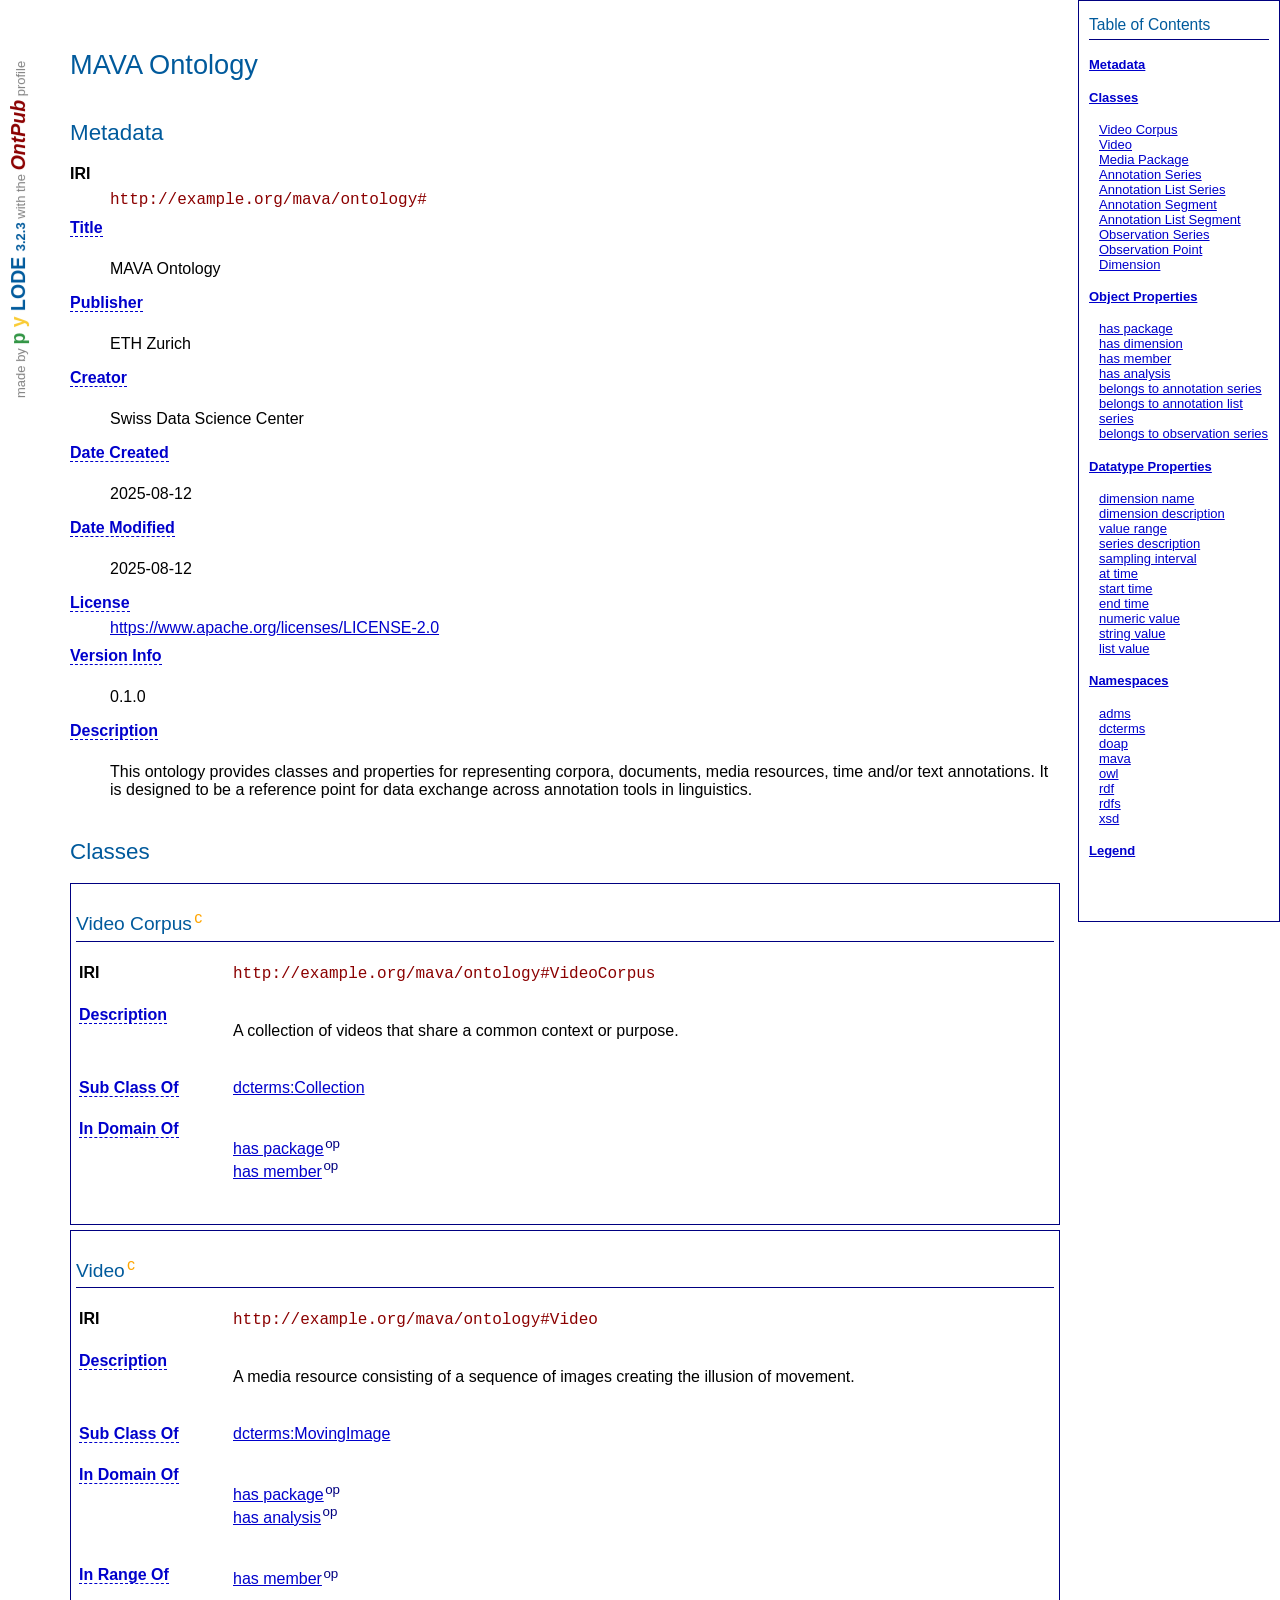
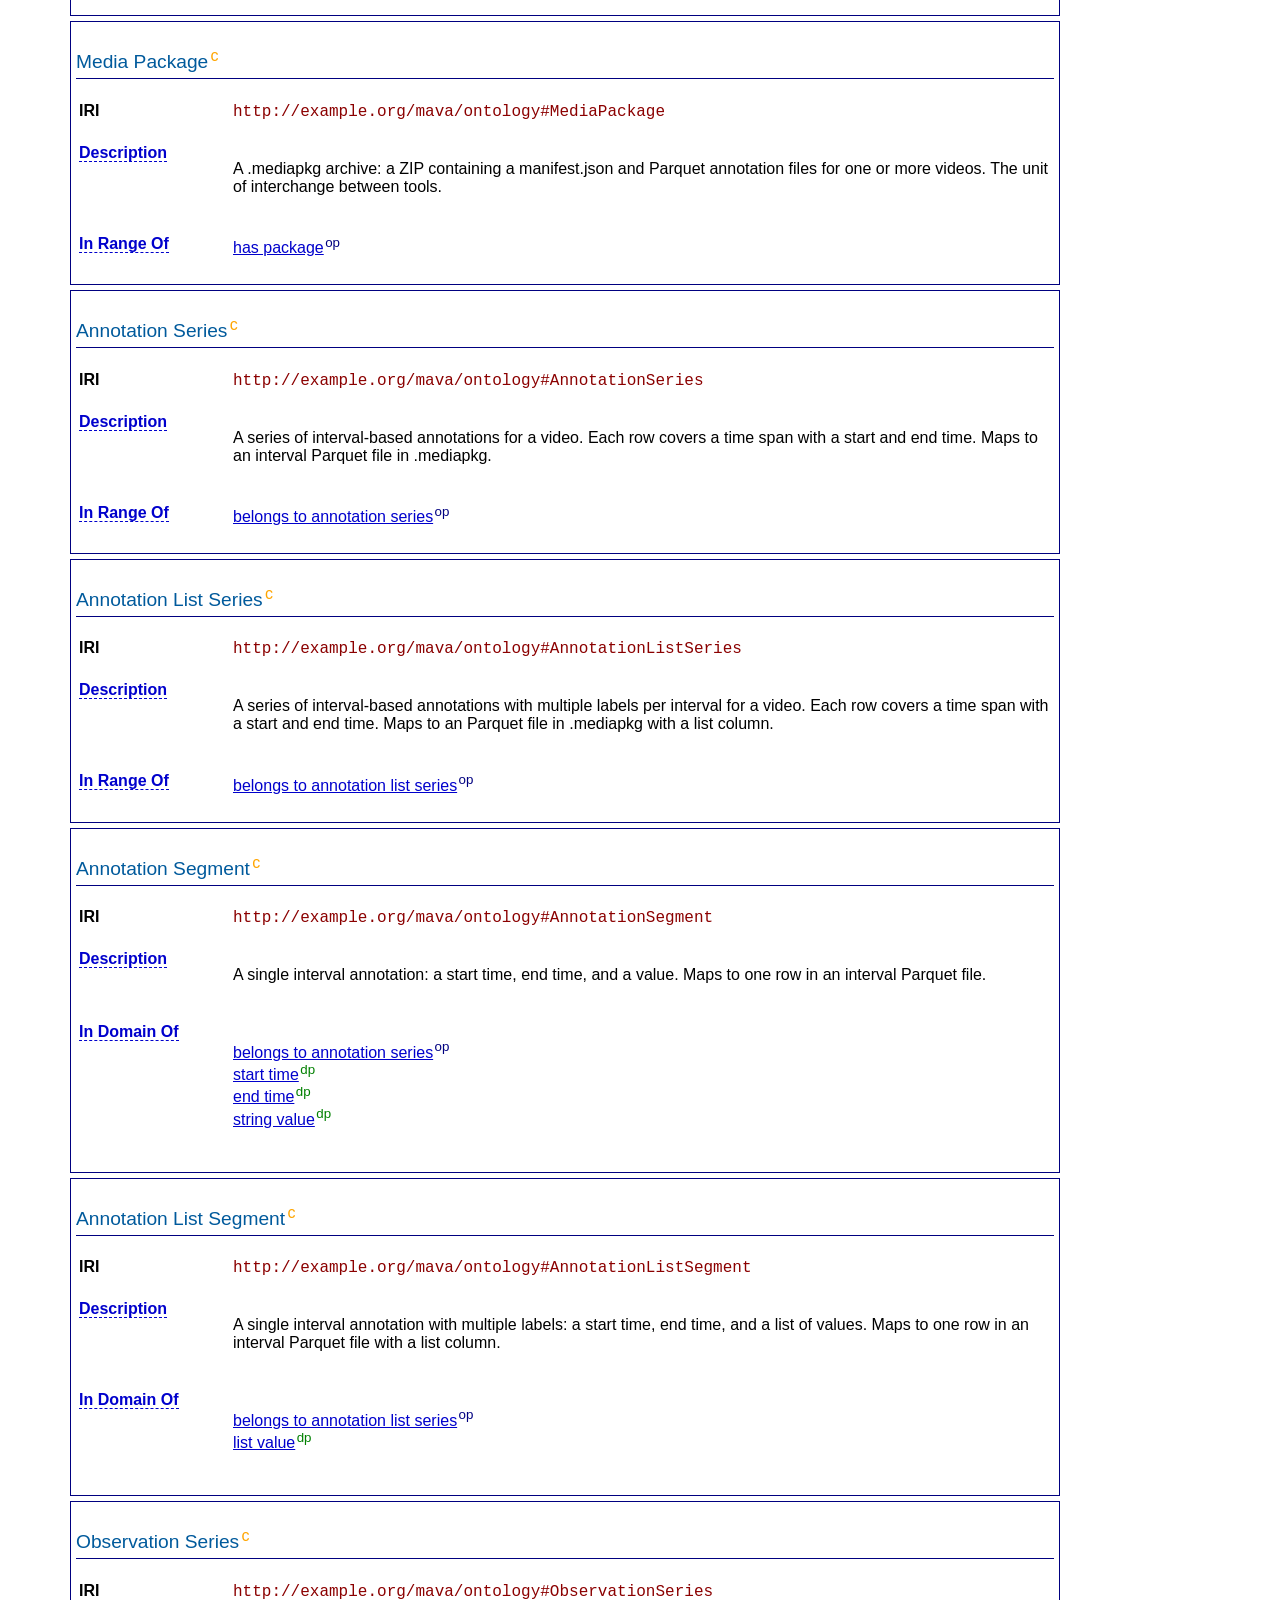
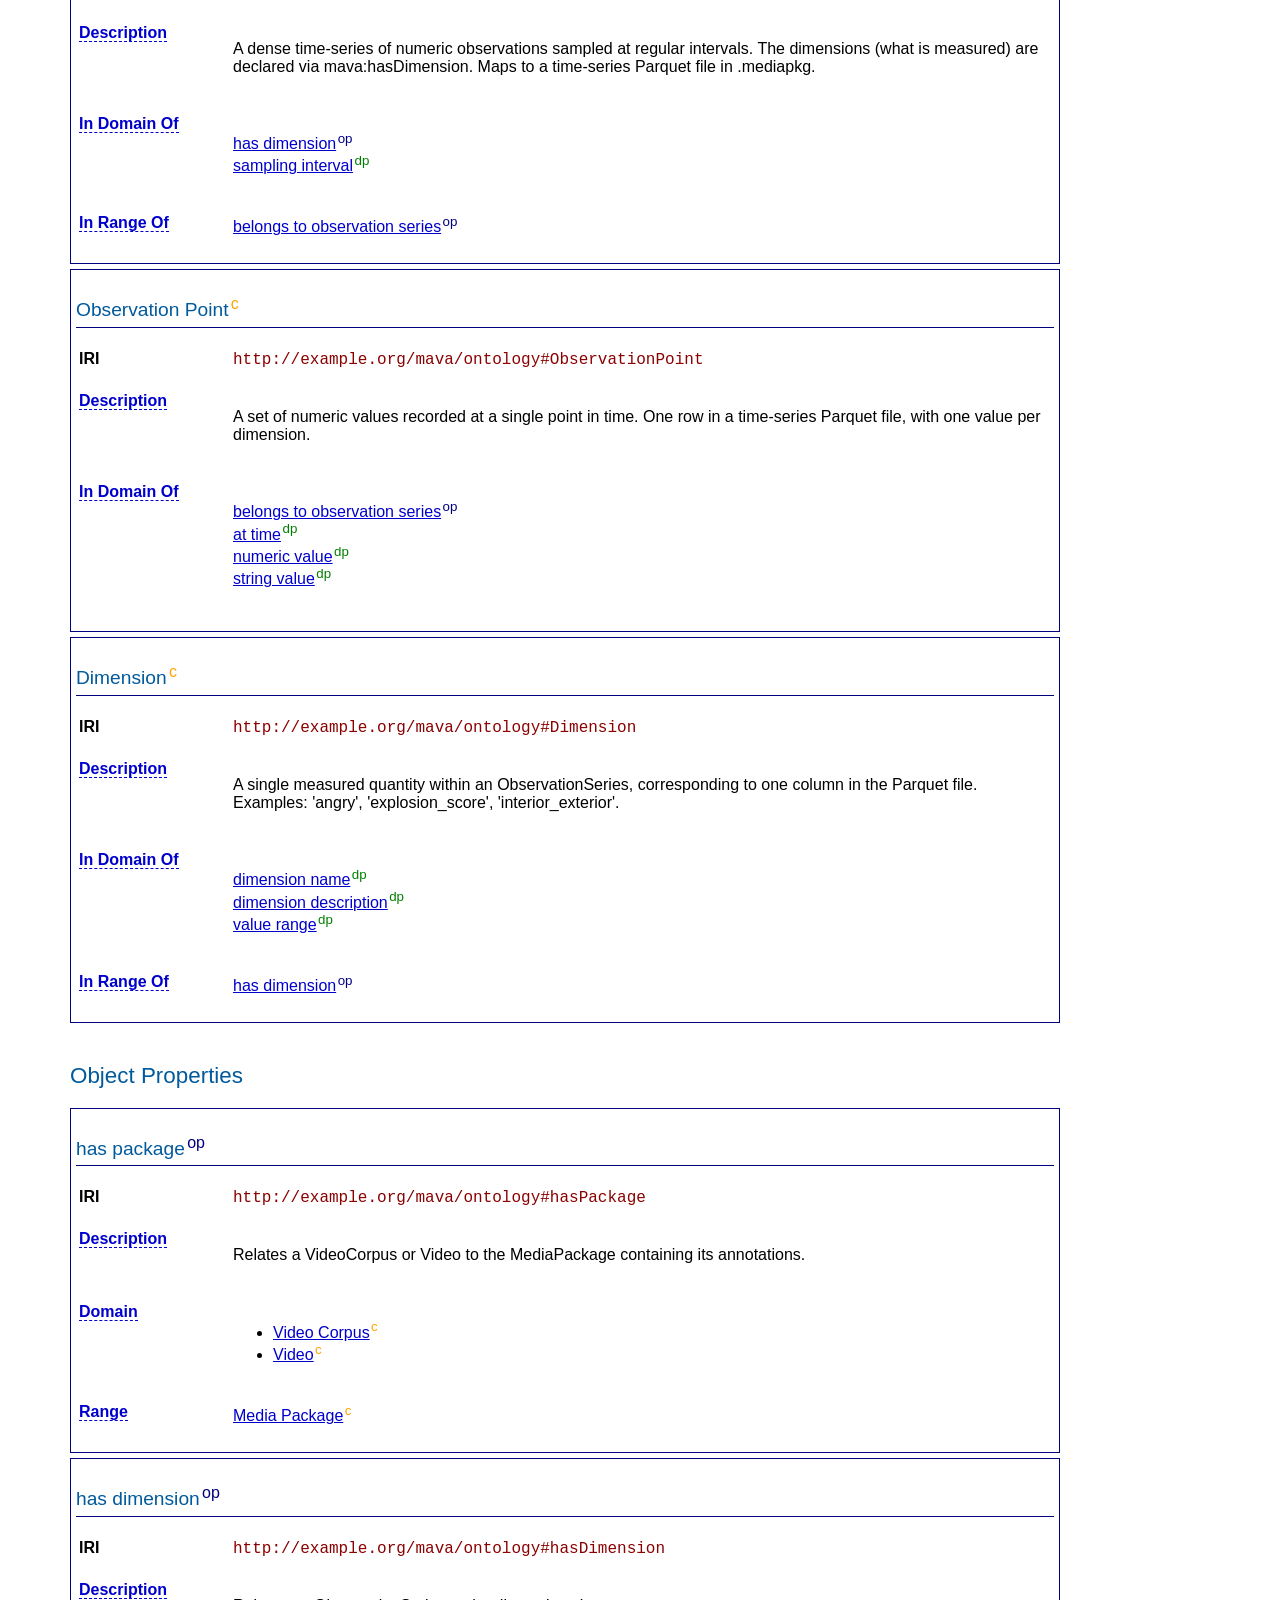
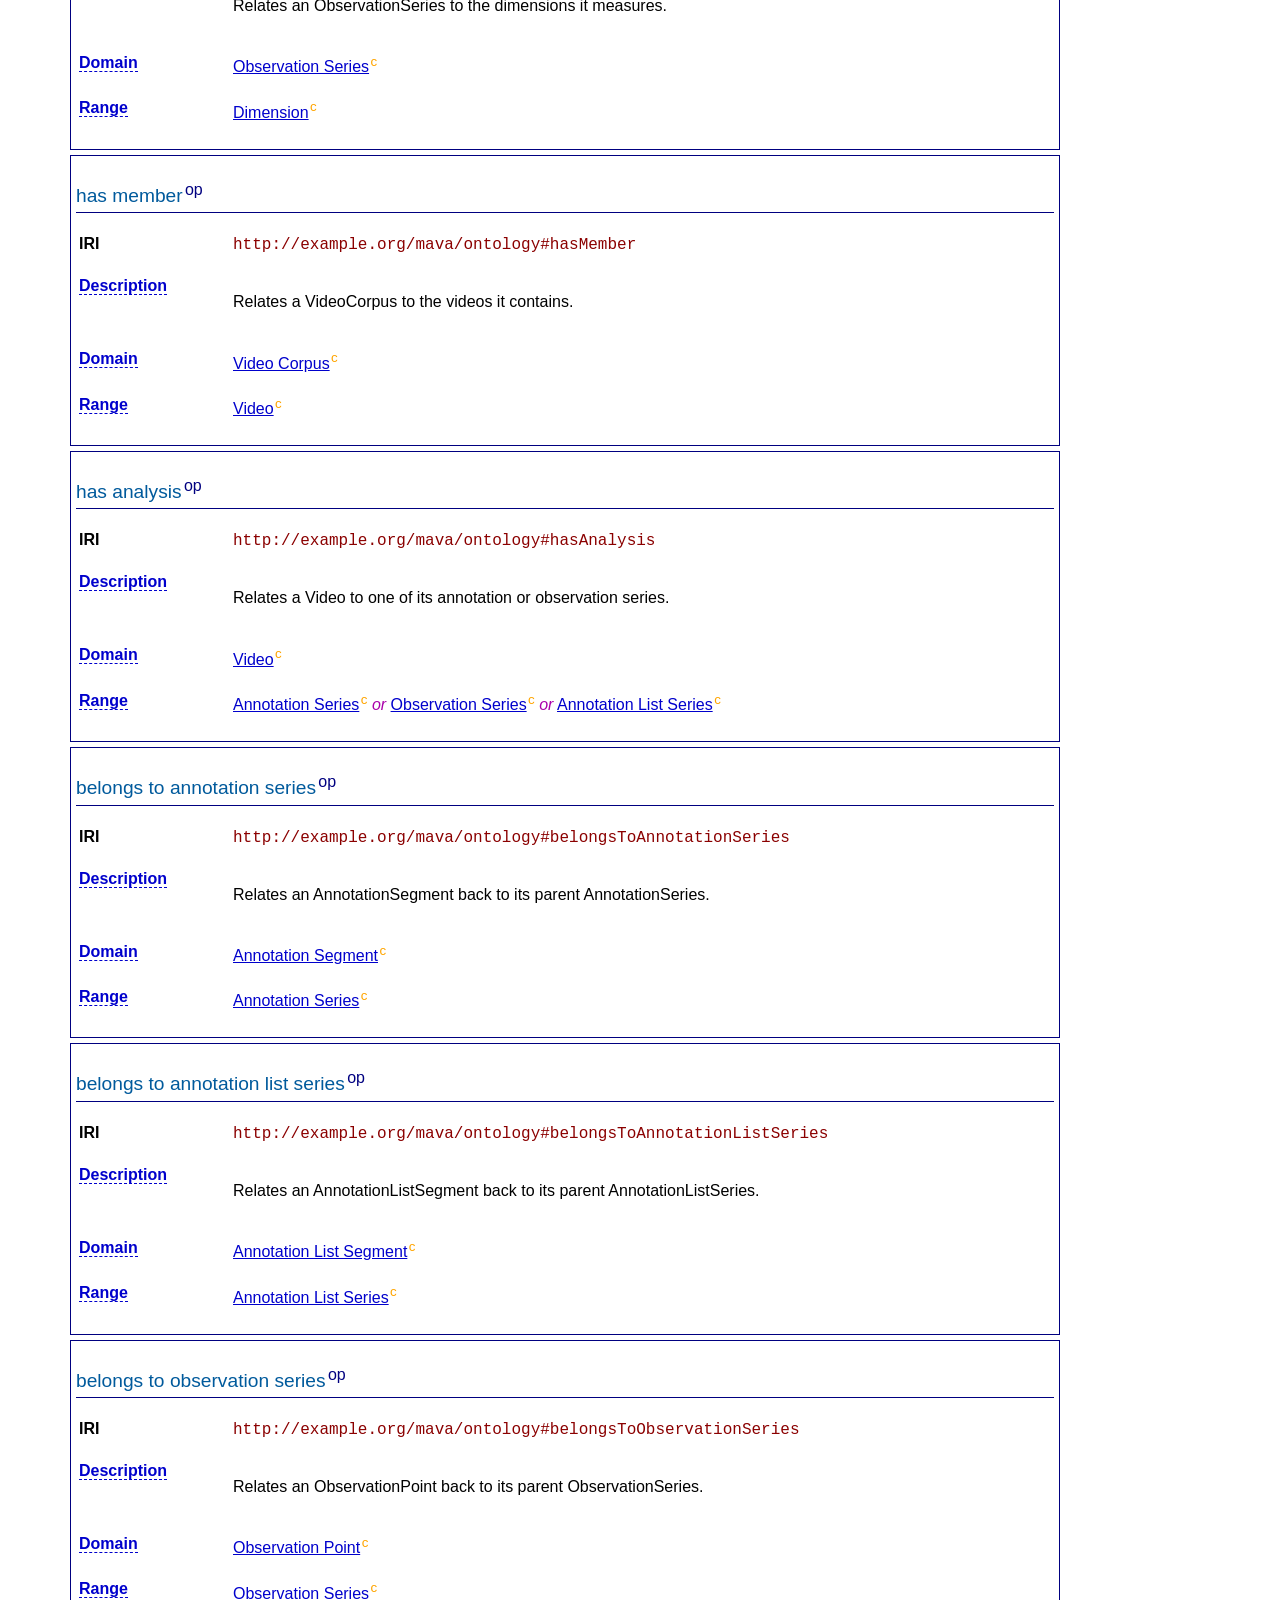
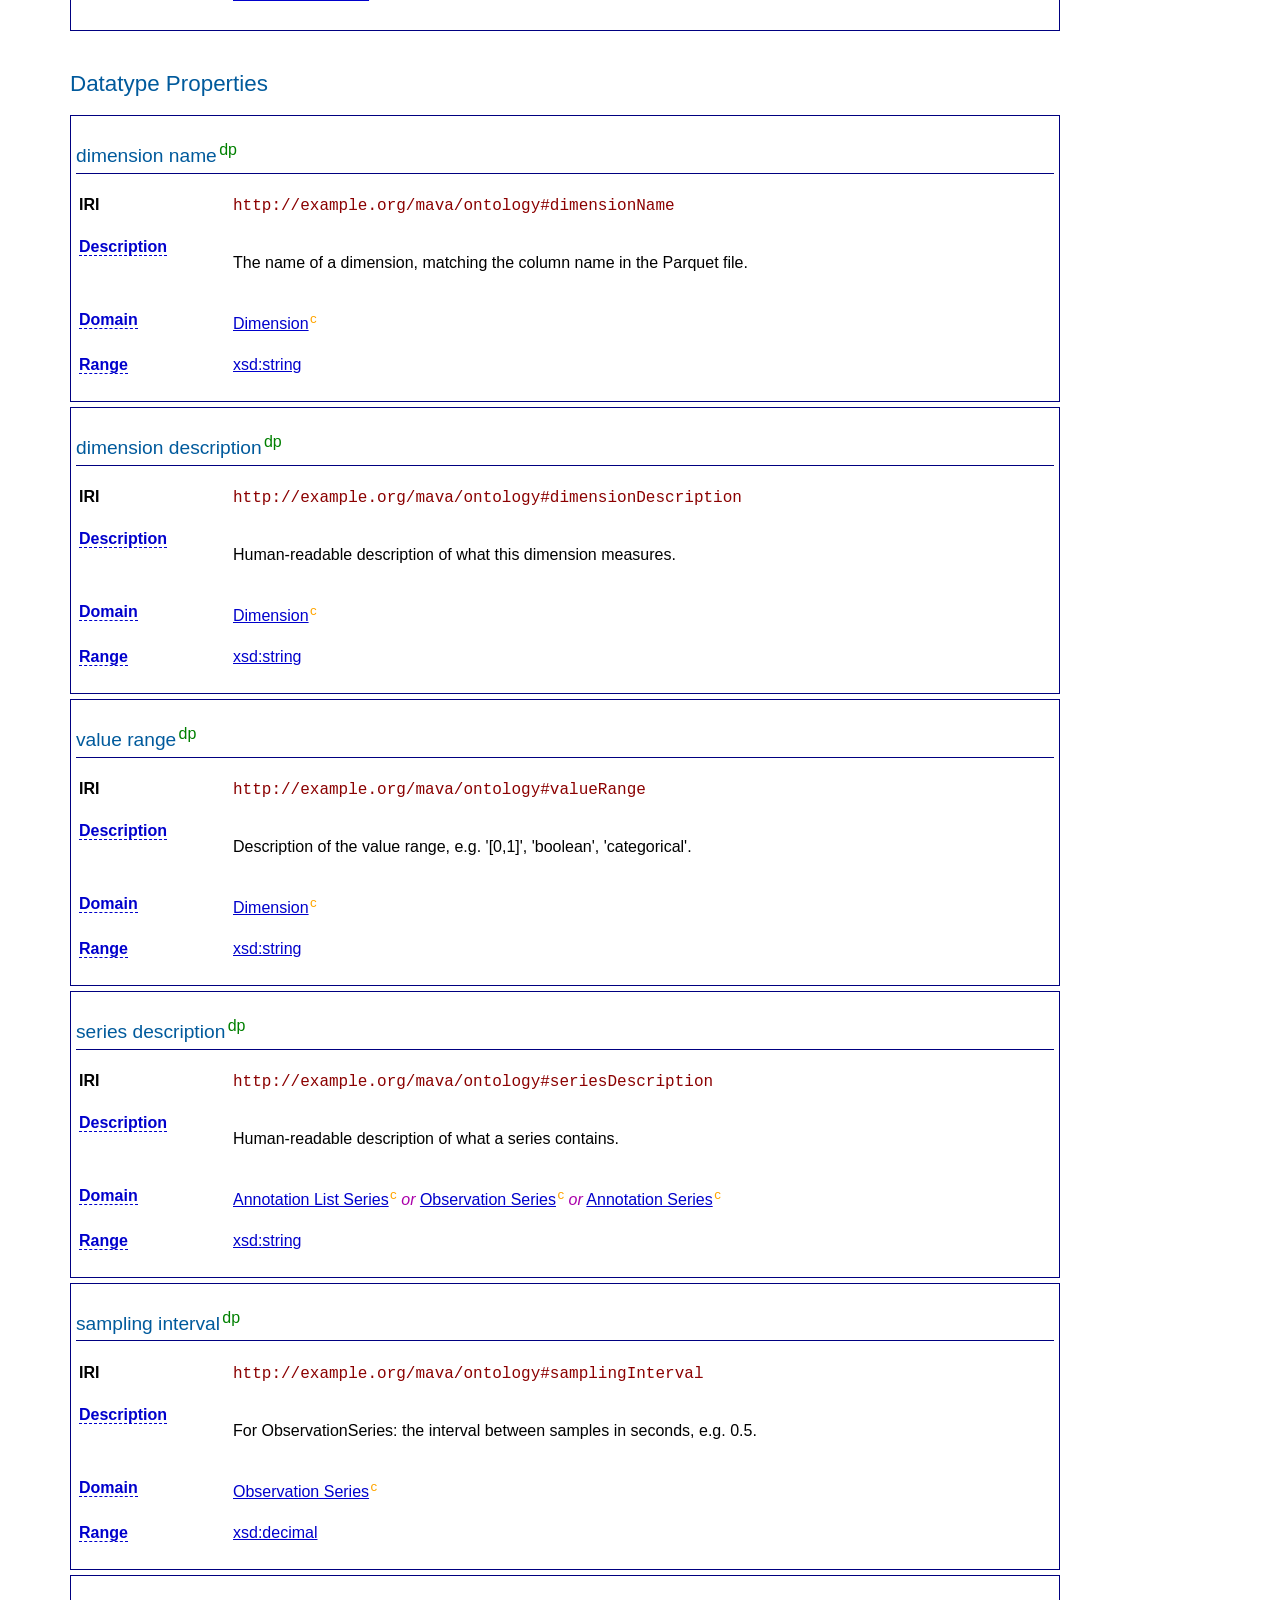
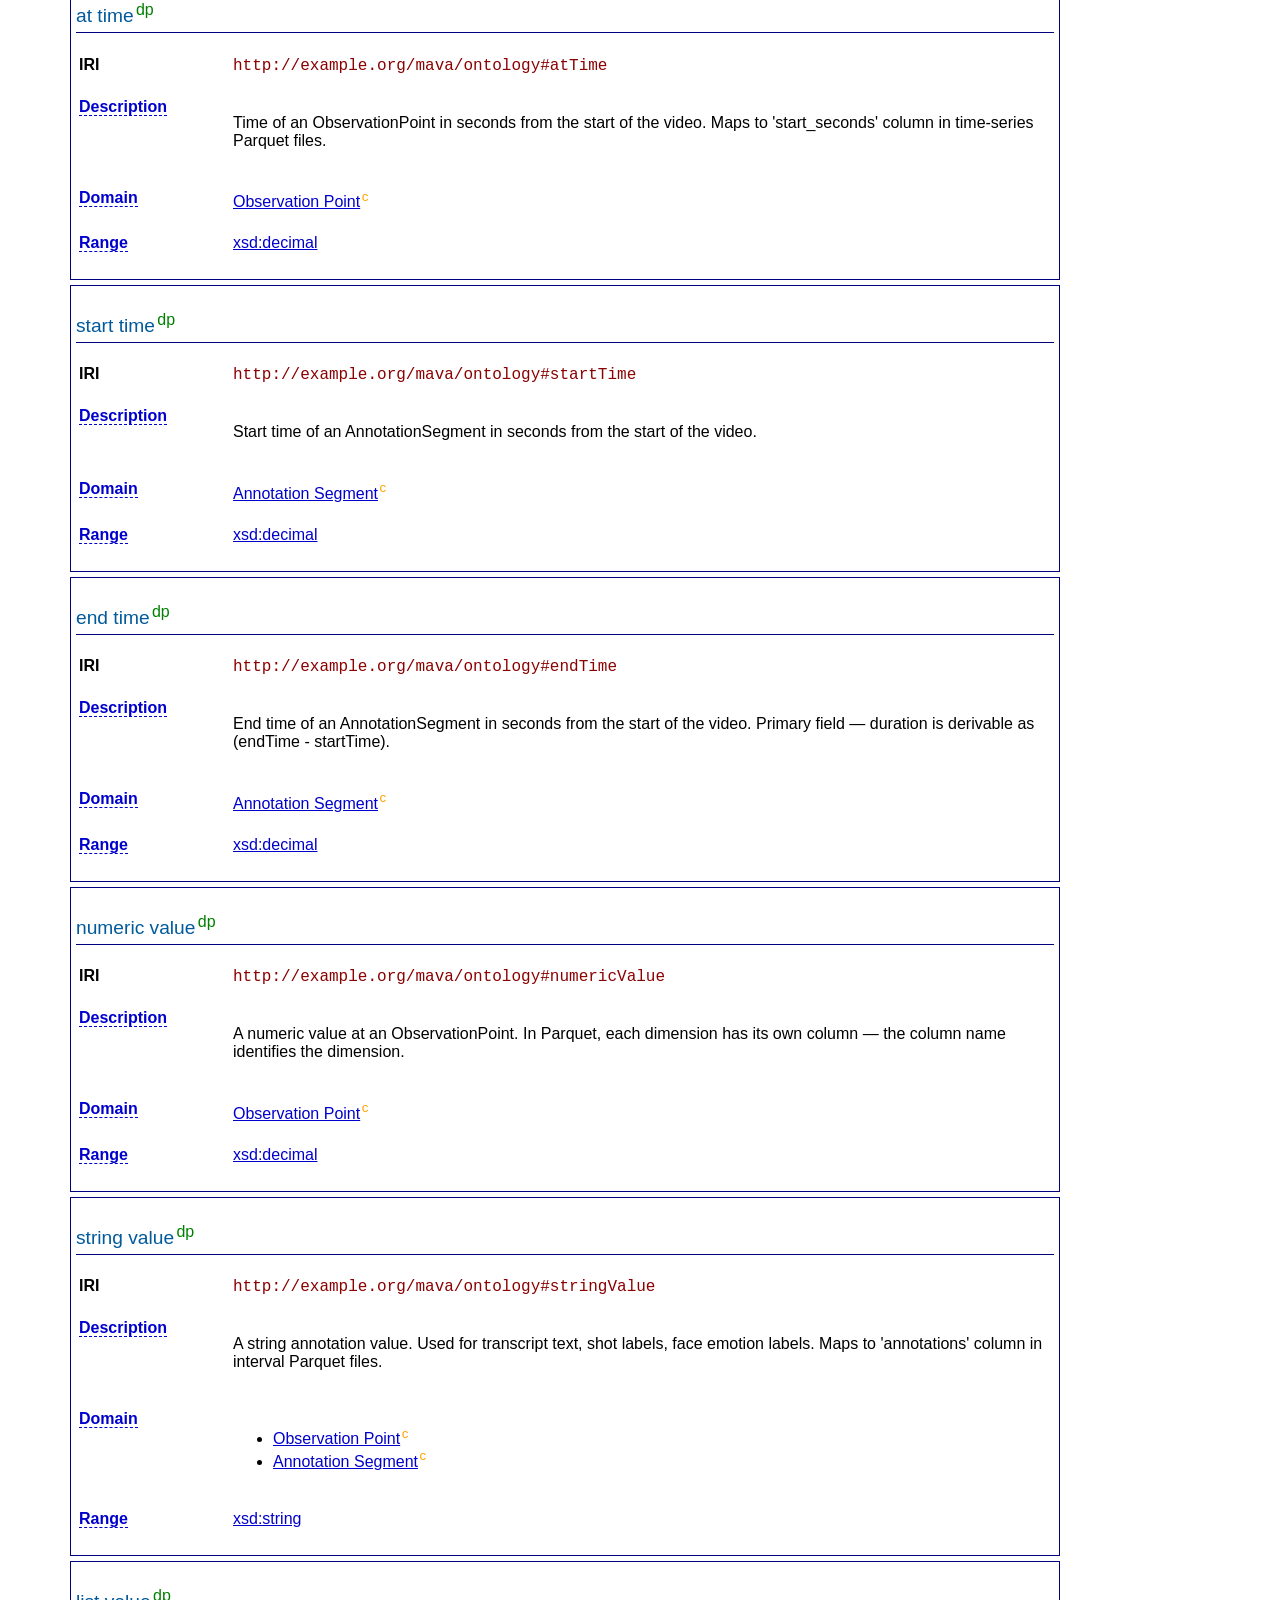
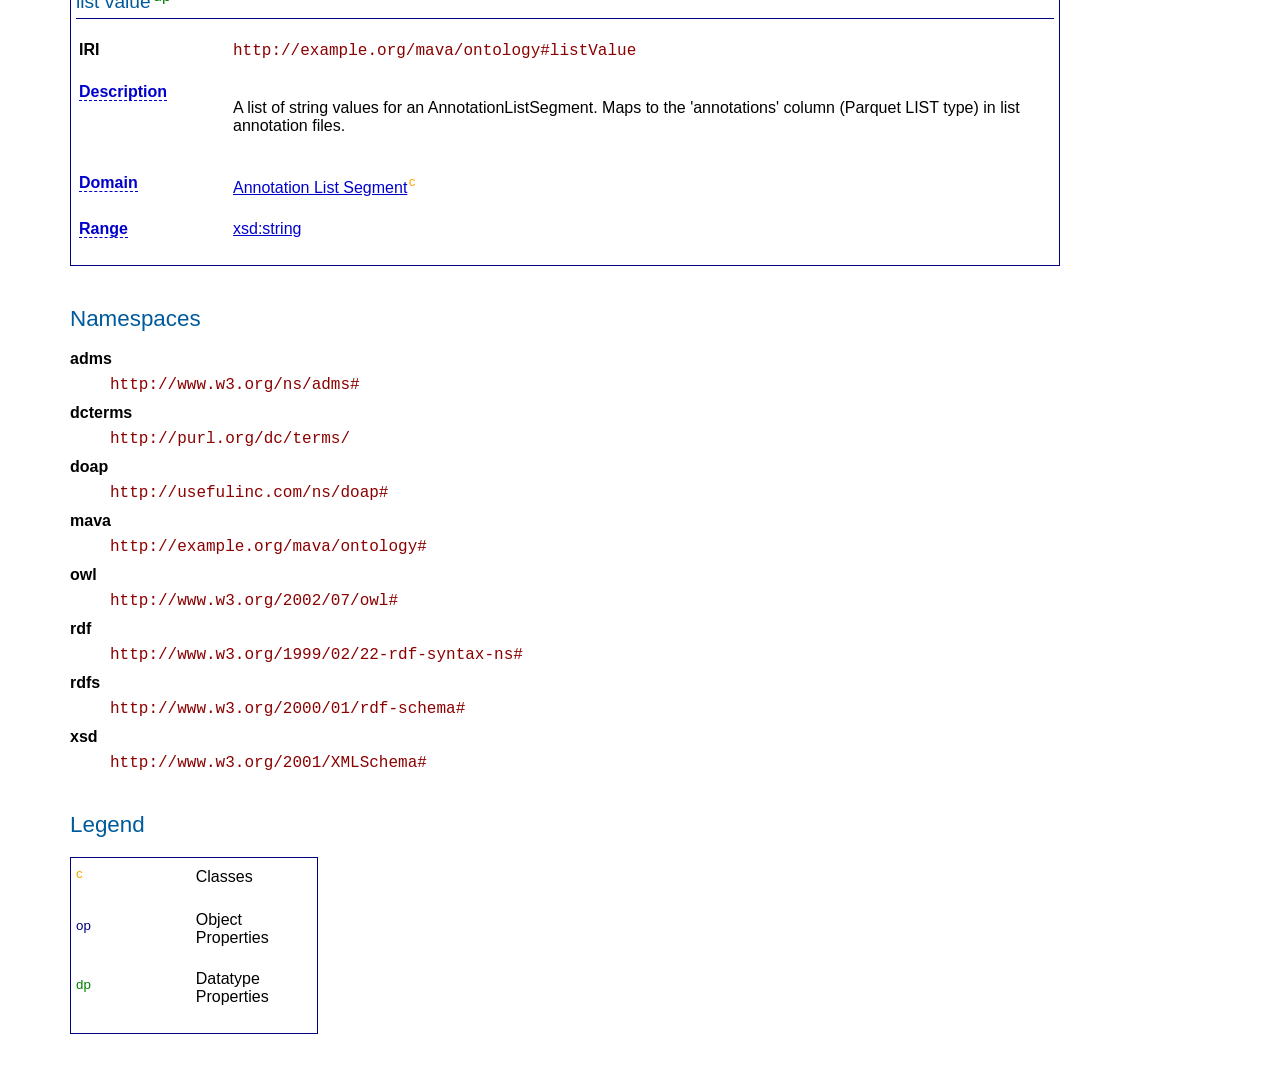
<file: docs/_static/pylode/mava.html>
<!doctype html>
<html>
  <head>
    <title>MAVA Ontology</title>
    <style>
      #pylode {
        position: fixed;
        top: 205px;
        left: -150px;
        font-size: small;
        transform: rotate(-90deg);
        color: grey;
      }
      #pylode a {
        font-size: 1.5em;
        font-weight: bold;
        text-decoration: none;
        color: #005a9c;
      }
      #pylode a:hover {
        color: #333;
      }
      #pylode #p {
        color: #329545;
      }
      #pylode #y {
        color: #f9cb33;
      }
      #pylode #version {
        font-size: 1em;
      }

      #profile {
        font-style: italic;
        font-size: 1.25em;
        color: darkred !important;
      }

      .cardinality {
        font-style: italic;
        color: #aa00aa;
      }

      dl {
        /*border: 1px solid navy;*/
        /*padding:5px;*/
      }

      dt {
        font-weight: bold;
        padding: 0;
      }

      dd {
        margin-bottom: 10px;
        padding-top: 7px;
      }

      #metadata ul,
      #classes ul {
        list-style-type: none;
      }

      #metadata ul li,
      #classes ul li {
        margin-left: -40px;
      }

      ul.hlist {
        list-style-type: none;
        border: 1px solid navy;
        padding: 5px;
        background-color: #f4ffff;
      }

      ul.hierarchy {
        border: 1px solid navy;
        padding: 5px 25px 5px 25px;
        background-color: #f4ffff;
      }

      ul.hlist li {
        display: inline;
        margin-right: 10px;
      }

      .entity {
        border: 1px solid navy;
        margin: 5px 0 5px 0;
        padding: 5px;
      }

      .entity th {
        width: 150px;
        vertical-align: top;
      }

      .entity th,
      .entity td {
        padding-bottom: 20px;
      }

      .entity table th {
        text-align: left;
      }

      section#overview img {
        max-width: 1000px;
      }

      h1,
      h2,
      h3,
      h4,
      h5,
      h6 {
        text-align: left;
      }
      h1,
      h2,
      h3 {
        color: #005a9c;
        background: white;
      }
      h1 {
        font: 170% sans-serif;
        line-height: 110%;
      }
      h2 {
        font: 140% sans-serif;
        margin-top: 40px;
      }
      h3 {
        font: 120% sans-serif;
        margin-top: 20px;
        padding-bottom: 5px;
        border-bottom: 1px solid navy;
      }
      h4 {
        font: bold 100% sans-serif;
      }
      h5 {
        font: italic 100% sans-serif;
      }
      h6 {
        font: small-caps 100% sans-serif;
      }

      body {
        padding: 2em 70px 2em 70px;
        margin: 0;
        font-family: sans-serif;
        color: black;
        background: white;
        background-position: top left;
        background-attachment: fixed;
        background-repeat: no-repeat;
        text-align: left;
      }

      section {
        max-width: 1500px;
      }

      .figure {
        margin-bottom: 20px;
      }

      :link {
        color: #00c;
        background: transparent;
      }
      :visited {
        color: #609;
        background: transparent;
      }
      a:active {
        color: #c00;
        background: transparent;
      }

      .sup-c,
      .sup-op,
      .sup-fp,
      .sup-dp,
      .sup-ap,
      .sup-p,
      .sup-ni,
      .sup-con,
      .sup-col {
        cursor: help;
      }

      .sup-c {
        color: orange;
      }

      .sup-op {
        color: navy;
      }

      .sup-fp {
        color: lightskyblue;
      }

      .sup-dp {
        color: green;
      }

      .sup-ap {
        color: darkred;
      }

      .sup-p {
        color: black;
      }

      .sup-ni {
        color: brown;
      }

      .sup-con {
        color: orange;
      }

      .sup-col {
        color: darkred;
      }

      sup {
        margin-left: -3px;
      }
      code {
        font-size: large;
        color: darkred;
      }

      /* less prominent links for properties */
      .proplink {
        color: #336;
        text-decoration: none;
      }

      #toc {
        position: fixed;
        top: 0;
        right: 0;
        z-index: 2;
        height: 100%;
        overflow-y: auto;
        padding: 10px;
        border: solid 1px navy;
        font-size: small;
        width: 180px;
      }
      #toc h3 {
        margin-top: 5px;
      }

      #toc ul {
        list-style: none;
        padding-left: 0;
      }

      #toc .first > li {
        margin-top: 5px;
      }

      #toc .second,
      #toc .third {
        padding-left: 10px;
      }

      #content {
        width: calc(100% - 150px);
      }

      .hover_property {
        cursor: help;
        text-decoration: none;
        border-bottom: dashed 1px;
      }

      .setclass {
        list-style-type: none;
      }

      code {
        word-wrap: break-word;
      }
      table {
        table-layout: fixed;
        width: 100%;
      }
      td {
        word-wrap: break-word;
      }
      #legend table.entity {
        width: 25%;
      }
    </style>
    <link
      href="[data-uri]"
      rel="icon"
      sizes="16x16"
      type="image/png"
    />
    <link
      href="[data-uri]"
      rel="icon"
      sizes="32x32"
      type="image/png"
    />
    <meta content="text/html; charset=utf-8" http-equiv="Content-Type" />
    <script id="schema.org" type="application/ld+json">
      [
        {
          "@id": "http://example.org/mava/ontology#",
          "@type": ["https://schema.org/DefinedTermSet"],
          "https://schema.org/creator": [
            {
              "@value": "Swiss Data Science Center"
            }
          ],
          "https://schema.org/dateCreated": [
            {
              "@type": "http://www.w3.org/2001/XMLSchema#date",
              "@value": "2025-08-12"
            }
          ],
          "https://schema.org/dateModified": [
            {
              "@type": "http://www.w3.org/2001/XMLSchema#date",
              "@value": "2025-08-12"
            }
          ],
          "https://schema.org/description": [
            {
              "@value": "This ontology provides classes and properties for representing corpora, documents, media resources, time and/or text annotations. It is designed to be a reference point for data exchange across annotation tools in linguistics."
            }
          ],
          "https://schema.org/license": [
            {
              "@id": "https://www.apache.org/licenses/LICENSE-2.0"
            }
          ],
          "https://schema.org/name": [
            {
              "@value": "MAVA Ontology"
            }
          ],
          "https://schema.org/publisher": [
            {
              "@value": "ETH Zurich"
            }
          ]
        }
      ]
    </script>
  </head>
  <body>
    <div id="content">
      <div class="section" id="metadata">
        <h1>MAVA Ontology</h1>
        <h2>Metadata</h2>
        <dl>
          <div>
            <dt>
              <strong>IRI</strong>
            </dt>
            <dd>
              <code>http://example.org/mava/ontology#</code>
            </dd>
          </div>
          <div>
            <dt>
              <a
                class="hover_property"
                href="http://purl.org/dc/terms/title"
                title="A name given to the resource. Defined in DCMI Metadata Terms"
                >Title</a
              >
            </dt>
            <dd><p>MAVA Ontology</p></dd>
          </div>
          <div>
            <dt>
              <a
                class="hover_property"
                href="http://purl.org/dc/terms/publisher"
                title="An entity responsible for making the resource available. Defined in DCMI Metadata Terms"
                >Publisher</a
              >
            </dt>
            <dd><p>ETH Zurich</p></dd>
          </div>
          <div>
            <dt>
              <a
                class="hover_property"
                href="http://purl.org/dc/terms/creator"
                title="An entity responsible for making the resource. Defined in DCMI Metadata Terms"
                >Creator</a
              >
            </dt>
            <dd><p>Swiss Data Science Center</p></dd>
          </div>
          <div>
            <dt>
              <a
                class="hover_property"
                href="http://purl.org/dc/terms/created"
                title="Date of creation of the resource. Defined in DCMI Metadata Terms"
                >Date Created</a
              >
            </dt>
            <dd><p>2025-08-12</p></dd>
          </div>
          <div>
            <dt>
              <a
                class="hover_property"
                href="http://purl.org/dc/terms/modified"
                title="Date on which the resource was changed. Defined in DCMI Metadata Terms"
                >Date Modified</a
              >
            </dt>
            <dd><p>2025-08-12</p></dd>
          </div>
          <div>
            <dt>
              <a
                class="hover_property"
                href="http://purl.org/dc/terms/license"
                title="A legal document giving official permission to do something with the resource. Defined in DCMI Metadata Terms"
                >License</a
              >
            </dt>
            <dd>
              <a href="https://www.apache.org/licenses/LICENSE-2.0"
                >https://www.apache.org/licenses/LICENSE-2.0</a
              >
            </dd>
          </div>
          <div>
            <dt>
              <a
                class="hover_property"
                href="http://www.w3.org/2002/07/owl#versionInfo"
                title="The annotation property that provides version information for an ontology or another OWL construct. Defined in The OWL 2 Schema vocabulary (OWL 2)"
                >Version Info</a
              >
            </dt>
            <dd><p>0.1.0</p></dd>
          </div>
          <div>
            <dt>
              <a
                class="hover_property"
                href="http://purl.org/dc/terms/description"
                title="An account of the resource. Defined in DCMI Metadata Terms"
                >Description</a
              >
            </dt>
            <dd>
              <p>
                This ontology provides classes and properties for representing
                corpora, documents, media resources, time and/or text
                annotations. It is designed to be a reference point for data
                exchange across annotation tools in linguistics.
              </p>
            </dd>
          </div>
        </dl>
      </div>
      <div class="section" id="classes">
        <h2>Classes</h2>
        <div class="property entity" id="VideoCorpus">
          <h3>
            Video Corpus
            <sup class="sup-c" title="OWL/RDFS Class">c</sup>
          </h3>
          <table>
            <tr>
              <th>IRI</th>
              <td>
                <code>http://example.org/mava/ontology#VideoCorpus</code>
              </td>
            </tr>
            <tr>
              <th>
                <a
                  class="hover_property"
                  href="http://purl.org/dc/terms/description"
                  title="An account of the resource. Defined in DCMI Metadata Terms"
                  >Description</a
                >
              </th>
              <td>
                <p>
                  A collection of videos that share a common context or purpose.
                </p>
              </td>
            </tr>
            <tr>
              <th>
                <a
                  class="hover_property"
                  href="http://www.w3.org/2000/01/rdf-schema#subClassOf"
                  title="The subject is a subclass of a class. Defined in The RDF Schema vocabulary (RDFS)"
                  >Sub Class Of</a
                >
              </th>
              <td>
                <a href="http://purl.org/dc/terms/Collection"
                  >dcterms:Collection</a
                >
              </td>
            </tr>
            <tr>
              <th>
                <a
                  class="hover_property"
                  href="https://w3id.org/profile/ontdoc/inDomainOf"
                  title="Inverse of rdfs:domain. Defined in Ontology Documentation Profile"
                  >In Domain Of</a
                >
              </th>
              <td>
                <ul>
                  <li>
                    <span>
                      <a href="#hasPackage">has package</a>
                      <sup class="sup-op" title="OWL Object Property">op</sup>
                    </span>
                  </li>
                  <li>
                    <span>
                      <a href="#hasMember">has member</a>
                      <sup class="sup-op" title="OWL Object Property">op</sup>
                    </span>
                  </li>
                </ul>
              </td>
            </tr>
          </table>
        </div>
        <div class="property entity" id="Video">
          <h3>
            Video
            <sup class="sup-c" title="OWL/RDFS Class">c</sup>
          </h3>
          <table>
            <tr>
              <th>IRI</th>
              <td>
                <code>http://example.org/mava/ontology#Video</code>
              </td>
            </tr>
            <tr>
              <th>
                <a
                  class="hover_property"
                  href="http://purl.org/dc/terms/description"
                  title="An account of the resource. Defined in DCMI Metadata Terms"
                  >Description</a
                >
              </th>
              <td>
                <p>
                  A media resource consisting of a sequence of images creating
                  the illusion of movement.
                </p>
              </td>
            </tr>
            <tr>
              <th>
                <a
                  class="hover_property"
                  href="http://www.w3.org/2000/01/rdf-schema#subClassOf"
                  title="The subject is a subclass of a class. Defined in The RDF Schema vocabulary (RDFS)"
                  >Sub Class Of</a
                >
              </th>
              <td>
                <a href="http://purl.org/dc/terms/MovingImage"
                  >dcterms:MovingImage</a
                >
              </td>
            </tr>
            <tr>
              <th>
                <a
                  class="hover_property"
                  href="https://w3id.org/profile/ontdoc/inDomainOf"
                  title="Inverse of rdfs:domain. Defined in Ontology Documentation Profile"
                  >In Domain Of</a
                >
              </th>
              <td>
                <ul>
                  <li>
                    <span>
                      <a href="#hasPackage">has package</a>
                      <sup class="sup-op" title="OWL Object Property">op</sup>
                    </span>
                  </li>
                  <li>
                    <span>
                      <a href="#hasAnalysis">has analysis</a>
                      <sup class="sup-op" title="OWL Object Property">op</sup>
                    </span>
                  </li>
                </ul>
              </td>
            </tr>
            <tr>
              <th>
                <a
                  class="hover_property"
                  href="https://w3id.org/profile/ontdoc/inRangeOf"
                  title="Inverse of rdfs:range. Defined in Ontology Documentation Profile"
                  >In Range Of</a
                >
              </th>
              <td>
                <span>
                  <a href="#hasMember">has member</a>
                  <sup class="sup-op" title="OWL Object Property">op</sup>
                </span>
              </td>
            </tr>
          </table>
        </div>
        <div class="property entity" id="MediaPackage">
          <h3>
            Media Package
            <sup class="sup-c" title="OWL/RDFS Class">c</sup>
          </h3>
          <table>
            <tr>
              <th>IRI</th>
              <td>
                <code>http://example.org/mava/ontology#MediaPackage</code>
              </td>
            </tr>
            <tr>
              <th>
                <a
                  class="hover_property"
                  href="http://purl.org/dc/terms/description"
                  title="An account of the resource. Defined in DCMI Metadata Terms"
                  >Description</a
                >
              </th>
              <td>
                <p>
                  A .mediapkg archive: a ZIP containing a manifest.json and
                  Parquet annotation files for one or more videos. The unit of
                  interchange between tools.
                </p>
              </td>
            </tr>
            <tr>
              <th>
                <a
                  class="hover_property"
                  href="https://w3id.org/profile/ontdoc/inRangeOf"
                  title="Inverse of rdfs:range. Defined in Ontology Documentation Profile"
                  >In Range Of</a
                >
              </th>
              <td>
                <span>
                  <a href="#hasPackage">has package</a>
                  <sup class="sup-op" title="OWL Object Property">op</sup>
                </span>
              </td>
            </tr>
          </table>
        </div>
        <div class="property entity" id="AnnotationSeries">
          <h3>
            Annotation Series
            <sup class="sup-c" title="OWL/RDFS Class">c</sup>
          </h3>
          <table>
            <tr>
              <th>IRI</th>
              <td>
                <code>http://example.org/mava/ontology#AnnotationSeries</code>
              </td>
            </tr>
            <tr>
              <th>
                <a
                  class="hover_property"
                  href="http://purl.org/dc/terms/description"
                  title="An account of the resource. Defined in DCMI Metadata Terms"
                  >Description</a
                >
              </th>
              <td>
                <p>
                  A series of interval-based annotations for a video. Each row
                  covers a time span with a start and end time. Maps to an
                  interval Parquet file in .mediapkg.
                </p>
              </td>
            </tr>
            <tr>
              <th>
                <a
                  class="hover_property"
                  href="https://w3id.org/profile/ontdoc/inRangeOf"
                  title="Inverse of rdfs:range. Defined in Ontology Documentation Profile"
                  >In Range Of</a
                >
              </th>
              <td>
                <span>
                  <a href="#belongsToAnnotationSeries"
                    >belongs to annotation series</a
                  >
                  <sup class="sup-op" title="OWL Object Property">op</sup>
                </span>
              </td>
            </tr>
          </table>
        </div>
        <div class="property entity" id="AnnotationListSeries">
          <h3>
            Annotation List Series
            <sup class="sup-c" title="OWL/RDFS Class">c</sup>
          </h3>
          <table>
            <tr>
              <th>IRI</th>
              <td>
                <code
                  >http://example.org/mava/ontology#AnnotationListSeries</code
                >
              </td>
            </tr>
            <tr>
              <th>
                <a
                  class="hover_property"
                  href="http://purl.org/dc/terms/description"
                  title="An account of the resource. Defined in DCMI Metadata Terms"
                  >Description</a
                >
              </th>
              <td>
                <p>
                  A series of interval-based annotations with multiple labels
                  per interval for a video. Each row covers a time span with a
                  start and end time. Maps to an Parquet file in .mediapkg with
                  a list column.
                </p>
              </td>
            </tr>
            <tr>
              <th>
                <a
                  class="hover_property"
                  href="https://w3id.org/profile/ontdoc/inRangeOf"
                  title="Inverse of rdfs:range. Defined in Ontology Documentation Profile"
                  >In Range Of</a
                >
              </th>
              <td>
                <span>
                  <a href="#belongsToAnnotationListSeries"
                    >belongs to annotation list series</a
                  >
                  <sup class="sup-op" title="OWL Object Property">op</sup>
                </span>
              </td>
            </tr>
          </table>
        </div>
        <div class="property entity" id="AnnotationSegment">
          <h3>
            Annotation Segment
            <sup class="sup-c" title="OWL/RDFS Class">c</sup>
          </h3>
          <table>
            <tr>
              <th>IRI</th>
              <td>
                <code>http://example.org/mava/ontology#AnnotationSegment</code>
              </td>
            </tr>
            <tr>
              <th>
                <a
                  class="hover_property"
                  href="http://purl.org/dc/terms/description"
                  title="An account of the resource. Defined in DCMI Metadata Terms"
                  >Description</a
                >
              </th>
              <td>
                <p>
                  A single interval annotation: a start time, end time, and a
                  value. Maps to one row in an interval Parquet file.
                </p>
              </td>
            </tr>
            <tr>
              <th>
                <a
                  class="hover_property"
                  href="https://w3id.org/profile/ontdoc/inDomainOf"
                  title="Inverse of rdfs:domain. Defined in Ontology Documentation Profile"
                  >In Domain Of</a
                >
              </th>
              <td>
                <ul>
                  <li>
                    <span>
                      <a href="#belongsToAnnotationSeries"
                        >belongs to annotation series</a
                      >
                      <sup class="sup-op" title="OWL Object Property">op</sup>
                    </span>
                  </li>
                  <li>
                    <span>
                      <a href="#startTime">start time</a>
                      <sup class="sup-dp" title="OWL Datatype Property">dp</sup>
                    </span>
                  </li>
                  <li>
                    <span>
                      <a href="#endTime">end time</a>
                      <sup class="sup-dp" title="OWL Datatype Property">dp</sup>
                    </span>
                  </li>
                  <li>
                    <span>
                      <a href="#stringValue">string value</a>
                      <sup class="sup-dp" title="OWL Datatype Property">dp</sup>
                    </span>
                  </li>
                </ul>
              </td>
            </tr>
          </table>
        </div>
        <div class="property entity" id="AnnotationListSegment">
          <h3>
            Annotation List Segment
            <sup class="sup-c" title="OWL/RDFS Class">c</sup>
          </h3>
          <table>
            <tr>
              <th>IRI</th>
              <td>
                <code
                  >http://example.org/mava/ontology#AnnotationListSegment</code
                >
              </td>
            </tr>
            <tr>
              <th>
                <a
                  class="hover_property"
                  href="http://purl.org/dc/terms/description"
                  title="An account of the resource. Defined in DCMI Metadata Terms"
                  >Description</a
                >
              </th>
              <td>
                <p>
                  A single interval annotation with multiple labels: a start
                  time, end time, and a list of values. Maps to one row in an
                  interval Parquet file with a list column.
                </p>
              </td>
            </tr>
            <tr>
              <th>
                <a
                  class="hover_property"
                  href="https://w3id.org/profile/ontdoc/inDomainOf"
                  title="Inverse of rdfs:domain. Defined in Ontology Documentation Profile"
                  >In Domain Of</a
                >
              </th>
              <td>
                <ul>
                  <li>
                    <span>
                      <a href="#belongsToAnnotationListSeries"
                        >belongs to annotation list series</a
                      >
                      <sup class="sup-op" title="OWL Object Property">op</sup>
                    </span>
                  </li>
                  <li>
                    <span>
                      <a href="#listValue">list value</a>
                      <sup class="sup-dp" title="OWL Datatype Property">dp</sup>
                    </span>
                  </li>
                </ul>
              </td>
            </tr>
          </table>
        </div>
        <div class="property entity" id="ObservationSeries">
          <h3>
            Observation Series
            <sup class="sup-c" title="OWL/RDFS Class">c</sup>
          </h3>
          <table>
            <tr>
              <th>IRI</th>
              <td>
                <code>http://example.org/mava/ontology#ObservationSeries</code>
              </td>
            </tr>
            <tr>
              <th>
                <a
                  class="hover_property"
                  href="http://purl.org/dc/terms/description"
                  title="An account of the resource. Defined in DCMI Metadata Terms"
                  >Description</a
                >
              </th>
              <td>
                <p>
                  A dense time-series of numeric observations sampled at regular
                  intervals. The dimensions (what is measured) are declared via
                  mava:hasDimension. Maps to a time-series Parquet file in
                  .mediapkg.
                </p>
              </td>
            </tr>
            <tr>
              <th>
                <a
                  class="hover_property"
                  href="https://w3id.org/profile/ontdoc/inDomainOf"
                  title="Inverse of rdfs:domain. Defined in Ontology Documentation Profile"
                  >In Domain Of</a
                >
              </th>
              <td>
                <ul>
                  <li>
                    <span>
                      <a href="#hasDimension">has dimension</a>
                      <sup class="sup-op" title="OWL Object Property">op</sup>
                    </span>
                  </li>
                  <li>
                    <span>
                      <a href="#samplingInterval">sampling interval</a>
                      <sup class="sup-dp" title="OWL Datatype Property">dp</sup>
                    </span>
                  </li>
                </ul>
              </td>
            </tr>
            <tr>
              <th>
                <a
                  class="hover_property"
                  href="https://w3id.org/profile/ontdoc/inRangeOf"
                  title="Inverse of rdfs:range. Defined in Ontology Documentation Profile"
                  >In Range Of</a
                >
              </th>
              <td>
                <span>
                  <a href="#belongsToObservationSeries"
                    >belongs to observation series</a
                  >
                  <sup class="sup-op" title="OWL Object Property">op</sup>
                </span>
              </td>
            </tr>
          </table>
        </div>
        <div class="property entity" id="ObservationPoint">
          <h3>
            Observation Point
            <sup class="sup-c" title="OWL/RDFS Class">c</sup>
          </h3>
          <table>
            <tr>
              <th>IRI</th>
              <td>
                <code>http://example.org/mava/ontology#ObservationPoint</code>
              </td>
            </tr>
            <tr>
              <th>
                <a
                  class="hover_property"
                  href="http://purl.org/dc/terms/description"
                  title="An account of the resource. Defined in DCMI Metadata Terms"
                  >Description</a
                >
              </th>
              <td>
                <p>
                  A set of numeric values recorded at a single point in time.
                  One row in a time-series Parquet file, with one value per
                  dimension.
                </p>
              </td>
            </tr>
            <tr>
              <th>
                <a
                  class="hover_property"
                  href="https://w3id.org/profile/ontdoc/inDomainOf"
                  title="Inverse of rdfs:domain. Defined in Ontology Documentation Profile"
                  >In Domain Of</a
                >
              </th>
              <td>
                <ul>
                  <li>
                    <span>
                      <a href="#belongsToObservationSeries"
                        >belongs to observation series</a
                      >
                      <sup class="sup-op" title="OWL Object Property">op</sup>
                    </span>
                  </li>
                  <li>
                    <span>
                      <a href="#atTime">at time</a>
                      <sup class="sup-dp" title="OWL Datatype Property">dp</sup>
                    </span>
                  </li>
                  <li>
                    <span>
                      <a href="#numericValue">numeric value</a>
                      <sup class="sup-dp" title="OWL Datatype Property">dp</sup>
                    </span>
                  </li>
                  <li>
                    <span>
                      <a href="#stringValue">string value</a>
                      <sup class="sup-dp" title="OWL Datatype Property">dp</sup>
                    </span>
                  </li>
                </ul>
              </td>
            </tr>
          </table>
        </div>
        <div class="property entity" id="Dimension">
          <h3>
            Dimension
            <sup class="sup-c" title="OWL/RDFS Class">c</sup>
          </h3>
          <table>
            <tr>
              <th>IRI</th>
              <td>
                <code>http://example.org/mava/ontology#Dimension</code>
              </td>
            </tr>
            <tr>
              <th>
                <a
                  class="hover_property"
                  href="http://purl.org/dc/terms/description"
                  title="An account of the resource. Defined in DCMI Metadata Terms"
                  >Description</a
                >
              </th>
              <td>
                <p>
                  A single measured quantity within an ObservationSeries,
                  corresponding to one column in the Parquet file. Examples:
                  'angry', 'explosion_score', 'interior_exterior'.
                </p>
              </td>
            </tr>
            <tr>
              <th>
                <a
                  class="hover_property"
                  href="https://w3id.org/profile/ontdoc/inDomainOf"
                  title="Inverse of rdfs:domain. Defined in Ontology Documentation Profile"
                  >In Domain Of</a
                >
              </th>
              <td>
                <ul>
                  <li>
                    <span>
                      <a href="#dimensionName">dimension name</a>
                      <sup class="sup-dp" title="OWL Datatype Property">dp</sup>
                    </span>
                  </li>
                  <li>
                    <span>
                      <a href="#dimensionDescription">dimension description</a>
                      <sup class="sup-dp" title="OWL Datatype Property">dp</sup>
                    </span>
                  </li>
                  <li>
                    <span>
                      <a href="#valueRange">value range</a>
                      <sup class="sup-dp" title="OWL Datatype Property">dp</sup>
                    </span>
                  </li>
                </ul>
              </td>
            </tr>
            <tr>
              <th>
                <a
                  class="hover_property"
                  href="https://w3id.org/profile/ontdoc/inRangeOf"
                  title="Inverse of rdfs:range. Defined in Ontology Documentation Profile"
                  >In Range Of</a
                >
              </th>
              <td>
                <span>
                  <a href="#hasDimension">has dimension</a>
                  <sup class="sup-op" title="OWL Object Property">op</sup>
                </span>
              </td>
            </tr>
          </table>
        </div>
      </div>
      <div class="section" id="objectproperties">
        <h2>Object Properties</h2>
        <div class="property entity" id="hasPackage">
          <h3>
            has package
            <sup class="sup-op" title="OWL Object Property">op</sup>
          </h3>
          <table>
            <tr>
              <th>IRI</th>
              <td>
                <code>http://example.org/mava/ontology#hasPackage</code>
              </td>
            </tr>
            <tr>
              <th>
                <a
                  class="hover_property"
                  href="http://purl.org/dc/terms/description"
                  title="An account of the resource. Defined in DCMI Metadata Terms"
                  >Description</a
                >
              </th>
              <td>
                <p>
                  Relates a VideoCorpus or Video to the MediaPackage containing
                  its annotations.
                </p>
              </td>
            </tr>
            <tr>
              <th>
                <a
                  class="hover_property"
                  href="http://www.w3.org/2000/01/rdf-schema#domain"
                  title="A domain of the subject property. Defined in The RDF Schema vocabulary (RDFS)"
                  >Domain</a
                >
              </th>
              <td>
                <ul>
                  <li>
                    <span>
                      <a href="#VideoCorpus">Video Corpus</a>
                      <sup class="sup-c" title="OWL/RDFS Class">c</sup>
                    </span>
                  </li>
                  <li>
                    <span>
                      <a href="#Video">Video</a>
                      <sup class="sup-c" title="OWL/RDFS Class">c</sup>
                    </span>
                  </li>
                </ul>
              </td>
            </tr>
            <tr>
              <th>
                <a
                  class="hover_property"
                  href="http://www.w3.org/2000/01/rdf-schema#range"
                  title="A range of the subject property. Defined in The RDF Schema vocabulary (RDFS)"
                  >Range</a
                >
              </th>
              <td>
                <span>
                  <a href="#MediaPackage">Media Package</a>
                  <sup class="sup-c" title="OWL/RDFS Class">c</sup>
                </span>
              </td>
            </tr>
          </table>
        </div>
        <div class="property entity" id="hasDimension">
          <h3>
            has dimension
            <sup class="sup-op" title="OWL Object Property">op</sup>
          </h3>
          <table>
            <tr>
              <th>IRI</th>
              <td>
                <code>http://example.org/mava/ontology#hasDimension</code>
              </td>
            </tr>
            <tr>
              <th>
                <a
                  class="hover_property"
                  href="http://purl.org/dc/terms/description"
                  title="An account of the resource. Defined in DCMI Metadata Terms"
                  >Description</a
                >
              </th>
              <td>
                <p>
                  Relates an ObservationSeries to the dimensions it measures.
                </p>
              </td>
            </tr>
            <tr>
              <th>
                <a
                  class="hover_property"
                  href="http://www.w3.org/2000/01/rdf-schema#domain"
                  title="A domain of the subject property. Defined in The RDF Schema vocabulary (RDFS)"
                  >Domain</a
                >
              </th>
              <td>
                <span>
                  <a href="#ObservationSeries">Observation Series</a>
                  <sup class="sup-c" title="OWL/RDFS Class">c</sup>
                </span>
              </td>
            </tr>
            <tr>
              <th>
                <a
                  class="hover_property"
                  href="http://www.w3.org/2000/01/rdf-schema#range"
                  title="A range of the subject property. Defined in The RDF Schema vocabulary (RDFS)"
                  >Range</a
                >
              </th>
              <td>
                <span>
                  <a href="#Dimension">Dimension</a>
                  <sup class="sup-c" title="OWL/RDFS Class">c</sup>
                </span>
              </td>
            </tr>
          </table>
        </div>
        <div class="property entity" id="hasMember">
          <h3>
            has member
            <sup class="sup-op" title="OWL Object Property">op</sup>
          </h3>
          <table>
            <tr>
              <th>IRI</th>
              <td>
                <code>http://example.org/mava/ontology#hasMember</code>
              </td>
            </tr>
            <tr>
              <th>
                <a
                  class="hover_property"
                  href="http://purl.org/dc/terms/description"
                  title="An account of the resource. Defined in DCMI Metadata Terms"
                  >Description</a
                >
              </th>
              <td><p>Relates a VideoCorpus to the videos it contains.</p></td>
            </tr>
            <tr>
              <th>
                <a
                  class="hover_property"
                  href="http://www.w3.org/2000/01/rdf-schema#domain"
                  title="A domain of the subject property. Defined in The RDF Schema vocabulary (RDFS)"
                  >Domain</a
                >
              </th>
              <td>
                <span>
                  <a href="#VideoCorpus">Video Corpus</a>
                  <sup class="sup-c" title="OWL/RDFS Class">c</sup>
                </span>
              </td>
            </tr>
            <tr>
              <th>
                <a
                  class="hover_property"
                  href="http://www.w3.org/2000/01/rdf-schema#range"
                  title="A range of the subject property. Defined in The RDF Schema vocabulary (RDFS)"
                  >Range</a
                >
              </th>
              <td>
                <span>
                  <a href="#Video">Video</a>
                  <sup class="sup-c" title="OWL/RDFS Class">c</sup>
                </span>
              </td>
            </tr>
          </table>
        </div>
        <div class="property entity" id="hasAnalysis">
          <h3>
            has analysis
            <sup class="sup-op" title="OWL Object Property">op</sup>
          </h3>
          <table>
            <tr>
              <th>IRI</th>
              <td>
                <code>http://example.org/mava/ontology#hasAnalysis</code>
              </td>
            </tr>
            <tr>
              <th>
                <a
                  class="hover_property"
                  href="http://purl.org/dc/terms/description"
                  title="An account of the resource. Defined in DCMI Metadata Terms"
                  >Description</a
                >
              </th>
              <td>
                <p>
                  Relates a Video to one of its annotation or observation
                  series.
                </p>
              </td>
            </tr>
            <tr>
              <th>
                <a
                  class="hover_property"
                  href="http://www.w3.org/2000/01/rdf-schema#domain"
                  title="A domain of the subject property. Defined in The RDF Schema vocabulary (RDFS)"
                  >Domain</a
                >
              </th>
              <td>
                <span>
                  <a href="#Video">Video</a>
                  <sup class="sup-c" title="OWL/RDFS Class">c</sup>
                </span>
              </td>
            </tr>
            <tr>
              <th>
                <a
                  class="hover_property"
                  href="http://www.w3.org/2000/01/rdf-schema#range"
                  title="A range of the subject property. Defined in The RDF Schema vocabulary (RDFS)"
                  >Range</a
                >
              </th>
              <td>
                <span>
                  <a href="#AnnotationSeries">Annotation Series</a>
                  <sup class="sup-c" title="OWL/RDFS Class">c</sup>
                </span>
                <span class="cardinality">or</span>
                <span>
                  <a href="#ObservationSeries">Observation Series</a>
                  <sup class="sup-c" title="OWL/RDFS Class">c</sup>
                </span>
                <span class="cardinality">or</span>
                <span>
                  <a href="#AnnotationListSeries">Annotation List Series</a>
                  <sup class="sup-c" title="OWL/RDFS Class">c</sup>
                </span>
              </td>
            </tr>
          </table>
        </div>
        <div class="property entity" id="belongsToAnnotationSeries">
          <h3>
            belongs to annotation series
            <sup class="sup-op" title="OWL Object Property">op</sup>
          </h3>
          <table>
            <tr>
              <th>IRI</th>
              <td>
                <code
                  >http://example.org/mava/ontology#belongsToAnnotationSeries</code
                >
              </td>
            </tr>
            <tr>
              <th>
                <a
                  class="hover_property"
                  href="http://purl.org/dc/terms/description"
                  title="An account of the resource. Defined in DCMI Metadata Terms"
                  >Description</a
                >
              </th>
              <td>
                <p>
                  Relates an AnnotationSegment back to its parent
                  AnnotationSeries.
                </p>
              </td>
            </tr>
            <tr>
              <th>
                <a
                  class="hover_property"
                  href="http://www.w3.org/2000/01/rdf-schema#domain"
                  title="A domain of the subject property. Defined in The RDF Schema vocabulary (RDFS)"
                  >Domain</a
                >
              </th>
              <td>
                <span>
                  <a href="#AnnotationSegment">Annotation Segment</a>
                  <sup class="sup-c" title="OWL/RDFS Class">c</sup>
                </span>
              </td>
            </tr>
            <tr>
              <th>
                <a
                  class="hover_property"
                  href="http://www.w3.org/2000/01/rdf-schema#range"
                  title="A range of the subject property. Defined in The RDF Schema vocabulary (RDFS)"
                  >Range</a
                >
              </th>
              <td>
                <span>
                  <a href="#AnnotationSeries">Annotation Series</a>
                  <sup class="sup-c" title="OWL/RDFS Class">c</sup>
                </span>
              </td>
            </tr>
          </table>
        </div>
        <div class="property entity" id="belongsToAnnotationListSeries">
          <h3>
            belongs to annotation list series
            <sup class="sup-op" title="OWL Object Property">op</sup>
          </h3>
          <table>
            <tr>
              <th>IRI</th>
              <td>
                <code
                  >http://example.org/mava/ontology#belongsToAnnotationListSeries</code
                >
              </td>
            </tr>
            <tr>
              <th>
                <a
                  class="hover_property"
                  href="http://purl.org/dc/terms/description"
                  title="An account of the resource. Defined in DCMI Metadata Terms"
                  >Description</a
                >
              </th>
              <td>
                <p>
                  Relates an AnnotationListSegment back to its parent
                  AnnotationListSeries.
                </p>
              </td>
            </tr>
            <tr>
              <th>
                <a
                  class="hover_property"
                  href="http://www.w3.org/2000/01/rdf-schema#domain"
                  title="A domain of the subject property. Defined in The RDF Schema vocabulary (RDFS)"
                  >Domain</a
                >
              </th>
              <td>
                <span>
                  <a href="#AnnotationListSegment">Annotation List Segment</a>
                  <sup class="sup-c" title="OWL/RDFS Class">c</sup>
                </span>
              </td>
            </tr>
            <tr>
              <th>
                <a
                  class="hover_property"
                  href="http://www.w3.org/2000/01/rdf-schema#range"
                  title="A range of the subject property. Defined in The RDF Schema vocabulary (RDFS)"
                  >Range</a
                >
              </th>
              <td>
                <span>
                  <a href="#AnnotationListSeries">Annotation List Series</a>
                  <sup class="sup-c" title="OWL/RDFS Class">c</sup>
                </span>
              </td>
            </tr>
          </table>
        </div>
        <div class="property entity" id="belongsToObservationSeries">
          <h3>
            belongs to observation series
            <sup class="sup-op" title="OWL Object Property">op</sup>
          </h3>
          <table>
            <tr>
              <th>IRI</th>
              <td>
                <code
                  >http://example.org/mava/ontology#belongsToObservationSeries</code
                >
              </td>
            </tr>
            <tr>
              <th>
                <a
                  class="hover_property"
                  href="http://purl.org/dc/terms/description"
                  title="An account of the resource. Defined in DCMI Metadata Terms"
                  >Description</a
                >
              </th>
              <td>
                <p>
                  Relates an ObservationPoint back to its parent
                  ObservationSeries.
                </p>
              </td>
            </tr>
            <tr>
              <th>
                <a
                  class="hover_property"
                  href="http://www.w3.org/2000/01/rdf-schema#domain"
                  title="A domain of the subject property. Defined in The RDF Schema vocabulary (RDFS)"
                  >Domain</a
                >
              </th>
              <td>
                <span>
                  <a href="#ObservationPoint">Observation Point</a>
                  <sup class="sup-c" title="OWL/RDFS Class">c</sup>
                </span>
              </td>
            </tr>
            <tr>
              <th>
                <a
                  class="hover_property"
                  href="http://www.w3.org/2000/01/rdf-schema#range"
                  title="A range of the subject property. Defined in The RDF Schema vocabulary (RDFS)"
                  >Range</a
                >
              </th>
              <td>
                <span>
                  <a href="#ObservationSeries">Observation Series</a>
                  <sup class="sup-c" title="OWL/RDFS Class">c</sup>
                </span>
              </td>
            </tr>
          </table>
        </div>
      </div>
      <div class="section" id="datatypeproperties">
        <h2>Datatype Properties</h2>
        <div class="property entity" id="dimensionName">
          <h3>
            dimension name
            <sup class="sup-dp" title="OWL Datatype Property">dp</sup>
          </h3>
          <table>
            <tr>
              <th>IRI</th>
              <td>
                <code>http://example.org/mava/ontology#dimensionName</code>
              </td>
            </tr>
            <tr>
              <th>
                <a
                  class="hover_property"
                  href="http://purl.org/dc/terms/description"
                  title="An account of the resource. Defined in DCMI Metadata Terms"
                  >Description</a
                >
              </th>
              <td>
                <p>
                  The name of a dimension, matching the column name in the
                  Parquet file.
                </p>
              </td>
            </tr>
            <tr>
              <th>
                <a
                  class="hover_property"
                  href="http://www.w3.org/2000/01/rdf-schema#domain"
                  title="A domain of the subject property. Defined in The RDF Schema vocabulary (RDFS)"
                  >Domain</a
                >
              </th>
              <td>
                <span>
                  <a href="#Dimension">Dimension</a>
                  <sup class="sup-c" title="OWL/RDFS Class">c</sup>
                </span>
              </td>
            </tr>
            <tr>
              <th>
                <a
                  class="hover_property"
                  href="http://www.w3.org/2000/01/rdf-schema#range"
                  title="A range of the subject property. Defined in The RDF Schema vocabulary (RDFS)"
                  >Range</a
                >
              </th>
              <td>
                <a href="http://www.w3.org/2001/XMLSchema#string">xsd:string</a>
              </td>
            </tr>
          </table>
        </div>
        <div class="property entity" id="dimensionDescription">
          <h3>
            dimension description
            <sup class="sup-dp" title="OWL Datatype Property">dp</sup>
          </h3>
          <table>
            <tr>
              <th>IRI</th>
              <td>
                <code
                  >http://example.org/mava/ontology#dimensionDescription</code
                >
              </td>
            </tr>
            <tr>
              <th>
                <a
                  class="hover_property"
                  href="http://purl.org/dc/terms/description"
                  title="An account of the resource. Defined in DCMI Metadata Terms"
                  >Description</a
                >
              </th>
              <td>
                <p>
                  Human-readable description of what this dimension measures.
                </p>
              </td>
            </tr>
            <tr>
              <th>
                <a
                  class="hover_property"
                  href="http://www.w3.org/2000/01/rdf-schema#domain"
                  title="A domain of the subject property. Defined in The RDF Schema vocabulary (RDFS)"
                  >Domain</a
                >
              </th>
              <td>
                <span>
                  <a href="#Dimension">Dimension</a>
                  <sup class="sup-c" title="OWL/RDFS Class">c</sup>
                </span>
              </td>
            </tr>
            <tr>
              <th>
                <a
                  class="hover_property"
                  href="http://www.w3.org/2000/01/rdf-schema#range"
                  title="A range of the subject property. Defined in The RDF Schema vocabulary (RDFS)"
                  >Range</a
                >
              </th>
              <td>
                <a href="http://www.w3.org/2001/XMLSchema#string">xsd:string</a>
              </td>
            </tr>
          </table>
        </div>
        <div class="property entity" id="valueRange">
          <h3>
            value range
            <sup class="sup-dp" title="OWL Datatype Property">dp</sup>
          </h3>
          <table>
            <tr>
              <th>IRI</th>
              <td>
                <code>http://example.org/mava/ontology#valueRange</code>
              </td>
            </tr>
            <tr>
              <th>
                <a
                  class="hover_property"
                  href="http://purl.org/dc/terms/description"
                  title="An account of the resource. Defined in DCMI Metadata Terms"
                  >Description</a
                >
              </th>
              <td>
                <p>
                  Description of the value range, e.g. '[0,1]', 'boolean',
                  'categorical'.
                </p>
              </td>
            </tr>
            <tr>
              <th>
                <a
                  class="hover_property"
                  href="http://www.w3.org/2000/01/rdf-schema#domain"
                  title="A domain of the subject property. Defined in The RDF Schema vocabulary (RDFS)"
                  >Domain</a
                >
              </th>
              <td>
                <span>
                  <a href="#Dimension">Dimension</a>
                  <sup class="sup-c" title="OWL/RDFS Class">c</sup>
                </span>
              </td>
            </tr>
            <tr>
              <th>
                <a
                  class="hover_property"
                  href="http://www.w3.org/2000/01/rdf-schema#range"
                  title="A range of the subject property. Defined in The RDF Schema vocabulary (RDFS)"
                  >Range</a
                >
              </th>
              <td>
                <a href="http://www.w3.org/2001/XMLSchema#string">xsd:string</a>
              </td>
            </tr>
          </table>
        </div>
        <div class="property entity" id="seriesdescription">
          <h3>
            series description
            <sup class="sup-dp" title="OWL Datatype Property">dp</sup>
          </h3>
          <table>
            <tr>
              <th>IRI</th>
              <td>
                <code>http://example.org/mava/ontology#seriesDescription</code>
              </td>
            </tr>
            <tr>
              <th>
                <a
                  class="hover_property"
                  href="http://purl.org/dc/terms/description"
                  title="An account of the resource. Defined in DCMI Metadata Terms"
                  >Description</a
                >
              </th>
              <td>
                <p>Human-readable description of what a series contains.</p>
              </td>
            </tr>
            <tr>
              <th>
                <a
                  class="hover_property"
                  href="http://www.w3.org/2000/01/rdf-schema#domain"
                  title="A domain of the subject property. Defined in The RDF Schema vocabulary (RDFS)"
                  >Domain</a
                >
              </th>
              <td>
                <span>
                  <a href="#AnnotationListSeries">Annotation List Series</a>
                  <sup class="sup-c" title="OWL/RDFS Class">c</sup>
                </span>
                <span class="cardinality">or</span>
                <span>
                  <a href="#ObservationSeries">Observation Series</a>
                  <sup class="sup-c" title="OWL/RDFS Class">c</sup>
                </span>
                <span class="cardinality">or</span>
                <span>
                  <a href="#AnnotationSeries">Annotation Series</a>
                  <sup class="sup-c" title="OWL/RDFS Class">c</sup>
                </span>
              </td>
            </tr>
            <tr>
              <th>
                <a
                  class="hover_property"
                  href="http://www.w3.org/2000/01/rdf-schema#range"
                  title="A range of the subject property. Defined in The RDF Schema vocabulary (RDFS)"
                  >Range</a
                >
              </th>
              <td>
                <a href="http://www.w3.org/2001/XMLSchema#string">xsd:string</a>
              </td>
            </tr>
          </table>
        </div>
        <div class="property entity" id="samplingInterval">
          <h3>
            sampling interval
            <sup class="sup-dp" title="OWL Datatype Property">dp</sup>
          </h3>
          <table>
            <tr>
              <th>IRI</th>
              <td>
                <code>http://example.org/mava/ontology#samplingInterval</code>
              </td>
            </tr>
            <tr>
              <th>
                <a
                  class="hover_property"
                  href="http://purl.org/dc/terms/description"
                  title="An account of the resource. Defined in DCMI Metadata Terms"
                  >Description</a
                >
              </th>
              <td>
                <p>
                  For ObservationSeries: the interval between samples in
                  seconds, e.g. 0.5.
                </p>
              </td>
            </tr>
            <tr>
              <th>
                <a
                  class="hover_property"
                  href="http://www.w3.org/2000/01/rdf-schema#domain"
                  title="A domain of the subject property. Defined in The RDF Schema vocabulary (RDFS)"
                  >Domain</a
                >
              </th>
              <td>
                <span>
                  <a href="#ObservationSeries">Observation Series</a>
                  <sup class="sup-c" title="OWL/RDFS Class">c</sup>
                </span>
              </td>
            </tr>
            <tr>
              <th>
                <a
                  class="hover_property"
                  href="http://www.w3.org/2000/01/rdf-schema#range"
                  title="A range of the subject property. Defined in The RDF Schema vocabulary (RDFS)"
                  >Range</a
                >
              </th>
              <td>
                <a href="http://www.w3.org/2001/XMLSchema#decimal"
                  >xsd:decimal</a
                >
              </td>
            </tr>
          </table>
        </div>
        <div class="property entity" id="atTime">
          <h3>
            at time
            <sup class="sup-dp" title="OWL Datatype Property">dp</sup>
          </h3>
          <table>
            <tr>
              <th>IRI</th>
              <td>
                <code>http://example.org/mava/ontology#atTime</code>
              </td>
            </tr>
            <tr>
              <th>
                <a
                  class="hover_property"
                  href="http://purl.org/dc/terms/description"
                  title="An account of the resource. Defined in DCMI Metadata Terms"
                  >Description</a
                >
              </th>
              <td>
                <p>
                  Time of an ObservationPoint in seconds from the start of the
                  video. Maps to 'start_seconds' column in time-series Parquet
                  files.
                </p>
              </td>
            </tr>
            <tr>
              <th>
                <a
                  class="hover_property"
                  href="http://www.w3.org/2000/01/rdf-schema#domain"
                  title="A domain of the subject property. Defined in The RDF Schema vocabulary (RDFS)"
                  >Domain</a
                >
              </th>
              <td>
                <span>
                  <a href="#ObservationPoint">Observation Point</a>
                  <sup class="sup-c" title="OWL/RDFS Class">c</sup>
                </span>
              </td>
            </tr>
            <tr>
              <th>
                <a
                  class="hover_property"
                  href="http://www.w3.org/2000/01/rdf-schema#range"
                  title="A range of the subject property. Defined in The RDF Schema vocabulary (RDFS)"
                  >Range</a
                >
              </th>
              <td>
                <a href="http://www.w3.org/2001/XMLSchema#decimal"
                  >xsd:decimal</a
                >
              </td>
            </tr>
          </table>
        </div>
        <div class="property entity" id="startTime">
          <h3>
            start time
            <sup class="sup-dp" title="OWL Datatype Property">dp</sup>
          </h3>
          <table>
            <tr>
              <th>IRI</th>
              <td>
                <code>http://example.org/mava/ontology#startTime</code>
              </td>
            </tr>
            <tr>
              <th>
                <a
                  class="hover_property"
                  href="http://purl.org/dc/terms/description"
                  title="An account of the resource. Defined in DCMI Metadata Terms"
                  >Description</a
                >
              </th>
              <td>
                <p>
                  Start time of an AnnotationSegment in seconds from the start
                  of the video.
                </p>
              </td>
            </tr>
            <tr>
              <th>
                <a
                  class="hover_property"
                  href="http://www.w3.org/2000/01/rdf-schema#domain"
                  title="A domain of the subject property. Defined in The RDF Schema vocabulary (RDFS)"
                  >Domain</a
                >
              </th>
              <td>
                <span>
                  <a href="#AnnotationSegment">Annotation Segment</a>
                  <sup class="sup-c" title="OWL/RDFS Class">c</sup>
                </span>
              </td>
            </tr>
            <tr>
              <th>
                <a
                  class="hover_property"
                  href="http://www.w3.org/2000/01/rdf-schema#range"
                  title="A range of the subject property. Defined in The RDF Schema vocabulary (RDFS)"
                  >Range</a
                >
              </th>
              <td>
                <a href="http://www.w3.org/2001/XMLSchema#decimal"
                  >xsd:decimal</a
                >
              </td>
            </tr>
          </table>
        </div>
        <div class="property entity" id="endTime">
          <h3>
            end time
            <sup class="sup-dp" title="OWL Datatype Property">dp</sup>
          </h3>
          <table>
            <tr>
              <th>IRI</th>
              <td>
                <code>http://example.org/mava/ontology#endTime</code>
              </td>
            </tr>
            <tr>
              <th>
                <a
                  class="hover_property"
                  href="http://purl.org/dc/terms/description"
                  title="An account of the resource. Defined in DCMI Metadata Terms"
                  >Description</a
                >
              </th>
              <td>
                <p>
                  End time of an AnnotationSegment in seconds from the start of
                  the video. Primary field — duration is derivable as (endTime -
                  startTime).
                </p>
              </td>
            </tr>
            <tr>
              <th>
                <a
                  class="hover_property"
                  href="http://www.w3.org/2000/01/rdf-schema#domain"
                  title="A domain of the subject property. Defined in The RDF Schema vocabulary (RDFS)"
                  >Domain</a
                >
              </th>
              <td>
                <span>
                  <a href="#AnnotationSegment">Annotation Segment</a>
                  <sup class="sup-c" title="OWL/RDFS Class">c</sup>
                </span>
              </td>
            </tr>
            <tr>
              <th>
                <a
                  class="hover_property"
                  href="http://www.w3.org/2000/01/rdf-schema#range"
                  title="A range of the subject property. Defined in The RDF Schema vocabulary (RDFS)"
                  >Range</a
                >
              </th>
              <td>
                <a href="http://www.w3.org/2001/XMLSchema#decimal"
                  >xsd:decimal</a
                >
              </td>
            </tr>
          </table>
        </div>
        <div class="property entity" id="numericValue">
          <h3>
            numeric value
            <sup class="sup-dp" title="OWL Datatype Property">dp</sup>
          </h3>
          <table>
            <tr>
              <th>IRI</th>
              <td>
                <code>http://example.org/mava/ontology#numericValue</code>
              </td>
            </tr>
            <tr>
              <th>
                <a
                  class="hover_property"
                  href="http://purl.org/dc/terms/description"
                  title="An account of the resource. Defined in DCMI Metadata Terms"
                  >Description</a
                >
              </th>
              <td>
                <p>
                  A numeric value at an ObservationPoint. In Parquet, each
                  dimension has its own column — the column name identifies the
                  dimension.
                </p>
              </td>
            </tr>
            <tr>
              <th>
                <a
                  class="hover_property"
                  href="http://www.w3.org/2000/01/rdf-schema#domain"
                  title="A domain of the subject property. Defined in The RDF Schema vocabulary (RDFS)"
                  >Domain</a
                >
              </th>
              <td>
                <span>
                  <a href="#ObservationPoint">Observation Point</a>
                  <sup class="sup-c" title="OWL/RDFS Class">c</sup>
                </span>
              </td>
            </tr>
            <tr>
              <th>
                <a
                  class="hover_property"
                  href="http://www.w3.org/2000/01/rdf-schema#range"
                  title="A range of the subject property. Defined in The RDF Schema vocabulary (RDFS)"
                  >Range</a
                >
              </th>
              <td>
                <a href="http://www.w3.org/2001/XMLSchema#decimal"
                  >xsd:decimal</a
                >
              </td>
            </tr>
          </table>
        </div>
        <div class="property entity" id="stringValue">
          <h3>
            string value
            <sup class="sup-dp" title="OWL Datatype Property">dp</sup>
          </h3>
          <table>
            <tr>
              <th>IRI</th>
              <td>
                <code>http://example.org/mava/ontology#stringValue</code>
              </td>
            </tr>
            <tr>
              <th>
                <a
                  class="hover_property"
                  href="http://purl.org/dc/terms/description"
                  title="An account of the resource. Defined in DCMI Metadata Terms"
                  >Description</a
                >
              </th>
              <td>
                <p>
                  A string annotation value. Used for transcript text, shot
                  labels, face emotion labels. Maps to 'annotations' column in
                  interval Parquet files.
                </p>
              </td>
            </tr>
            <tr>
              <th>
                <a
                  class="hover_property"
                  href="http://www.w3.org/2000/01/rdf-schema#domain"
                  title="A domain of the subject property. Defined in The RDF Schema vocabulary (RDFS)"
                  >Domain</a
                >
              </th>
              <td>
                <ul>
                  <li>
                    <span>
                      <a href="#ObservationPoint">Observation Point</a>
                      <sup class="sup-c" title="OWL/RDFS Class">c</sup>
                    </span>
                  </li>
                  <li>
                    <span>
                      <a href="#AnnotationSegment">Annotation Segment</a>
                      <sup class="sup-c" title="OWL/RDFS Class">c</sup>
                    </span>
                  </li>
                </ul>
              </td>
            </tr>
            <tr>
              <th>
                <a
                  class="hover_property"
                  href="http://www.w3.org/2000/01/rdf-schema#range"
                  title="A range of the subject property. Defined in The RDF Schema vocabulary (RDFS)"
                  >Range</a
                >
              </th>
              <td>
                <a href="http://www.w3.org/2001/XMLSchema#string">xsd:string</a>
              </td>
            </tr>
          </table>
        </div>
        <div class="property entity" id="listValue">
          <h3>
            list value
            <sup class="sup-dp" title="OWL Datatype Property">dp</sup>
          </h3>
          <table>
            <tr>
              <th>IRI</th>
              <td>
                <code>http://example.org/mava/ontology#listValue</code>
              </td>
            </tr>
            <tr>
              <th>
                <a
                  class="hover_property"
                  href="http://purl.org/dc/terms/description"
                  title="An account of the resource. Defined in DCMI Metadata Terms"
                  >Description</a
                >
              </th>
              <td>
                <p>
                  A list of string values for an AnnotationListSegment. Maps to
                  the 'annotations' column (Parquet LIST type) in list
                  annotation files.
                </p>
              </td>
            </tr>
            <tr>
              <th>
                <a
                  class="hover_property"
                  href="http://www.w3.org/2000/01/rdf-schema#domain"
                  title="A domain of the subject property. Defined in The RDF Schema vocabulary (RDFS)"
                  >Domain</a
                >
              </th>
              <td>
                <span>
                  <a href="#AnnotationListSegment">Annotation List Segment</a>
                  <sup class="sup-c" title="OWL/RDFS Class">c</sup>
                </span>
              </td>
            </tr>
            <tr>
              <th>
                <a
                  class="hover_property"
                  href="http://www.w3.org/2000/01/rdf-schema#range"
                  title="A range of the subject property. Defined in The RDF Schema vocabulary (RDFS)"
                  >Range</a
                >
              </th>
              <td>
                <a href="http://www.w3.org/2001/XMLSchema#string">xsd:string</a>
              </td>
            </tr>
          </table>
        </div>
      </div>
      <div id="namespaces">
        <h2>Namespaces</h2>
        <dl>
          <dt id="adms">adms</dt>
          <dd>
            <code>http://www.w3.org/ns/adms#</code>
          </dd>
          <dt id="dcterms">dcterms</dt>
          <dd>
            <code>http://purl.org/dc/terms/</code>
          </dd>
          <dt id="doap">doap</dt>
          <dd>
            <code>http://usefulinc.com/ns/doap#</code>
          </dd>
          <dt id="mava">mava</dt>
          <dd>
            <code>http://example.org/mava/ontology#</code>
          </dd>
          <dt id="owl">owl</dt>
          <dd>
            <code>http://www.w3.org/2002/07/owl#</code>
          </dd>
          <dt id="rdf">rdf</dt>
          <dd>
            <code>http://www.w3.org/1999/02/22-rdf-syntax-ns#</code>
          </dd>
          <dt id="rdfs">rdfs</dt>
          <dd>
            <code>http://www.w3.org/2000/01/rdf-schema#</code>
          </dd>
          <dt id="xsd">xsd</dt>
          <dd>
            <code>http://www.w3.org/2001/XMLSchema#</code>
          </dd>
        </dl>
      </div>
      <div id="legend">
        <h2>Legend</h2>
        <table class="entity">
          <tr>
            <td>
              <sup class="sup-c" title="OWL/RDFS Class">c</sup>
            </td>
            <td>Classes</td>
          </tr>
          <tr>
            <td>
              <sup class="sup-op" title="OWL Object Property">op</sup>
            </td>
            <td>Object Properties</td>
          </tr>
          <tr>
            <td>
              <sup class="sup-dp" title="OWL Datatype Property">dp</sup>
            </td>
            <td>Datatype Properties</td>
          </tr>
        </table>
      </div>
    </div>
    <div id="pylode">
      <p>
        made by
        <a href="https://github.com/rdflib/pyLODE">
          <span id="p">p</span>
          <span id="y">y</span>
          <span>LODE</span>
        </a>
        <a href="https://github.com/rdflib/pyLODE/release/3.2.3" id="version"
          >3.2.3</a
        >
        <span> with the </span>
        <a href="https://w3id.org/profile/ontpub" id="profile">OntPub</a>
        <span>profile</span>
      </p>
    </div>
    <div id="toc">
      <h3>Table of Contents</h3>
      <ul class="first">
        <li>
          <h4>
            <a href="#metadata">Metadata</a>
          </h4>
        </li>
        <li>
          <h4>
            <a href="#classes">Classes</a>
          </h4>
          <ul class="second">
            <li>
              <a href="#VideoCorpus">Video Corpus</a>
            </li>
            <li>
              <a href="#Video">Video</a>
            </li>
            <li>
              <a href="#MediaPackage">Media Package</a>
            </li>
            <li>
              <a href="#AnnotationSeries">Annotation Series</a>
            </li>
            <li>
              <a href="#AnnotationListSeries">Annotation List Series</a>
            </li>
            <li>
              <a href="#AnnotationSegment">Annotation Segment</a>
            </li>
            <li>
              <a href="#AnnotationListSegment">Annotation List Segment</a>
            </li>
            <li>
              <a href="#ObservationSeries">Observation Series</a>
            </li>
            <li>
              <a href="#ObservationPoint">Observation Point</a>
            </li>
            <li>
              <a href="#Dimension">Dimension</a>
            </li>
          </ul>
        </li>
        <li>
          <h4>
            <a href="#objectproperties">Object Properties</a>
          </h4>
          <ul class="second">
            <li>
              <a href="#hasPackage">has package</a>
            </li>
            <li>
              <a href="#hasDimension">has dimension</a>
            </li>
            <li>
              <a href="#hasMember">has member</a>
            </li>
            <li>
              <a href="#hasAnalysis">has analysis</a>
            </li>
            <li>
              <a href="#belongsToAnnotationSeries"
                >belongs to annotation series</a
              >
            </li>
            <li>
              <a href="#belongsToAnnotationListSeries"
                >belongs to annotation list series</a
              >
            </li>
            <li>
              <a href="#belongsToObservationSeries"
                >belongs to observation series</a
              >
            </li>
          </ul>
        </li>
        <li>
          <h4>
            <a href="#datatypeproperties">Datatype Properties</a>
          </h4>
          <ul class="second">
            <li>
              <a href="#dimensionName">dimension name</a>
            </li>
            <li>
              <a href="#dimensionDescription">dimension description</a>
            </li>
            <li>
              <a href="#valueRange">value range</a>
            </li>
            <li>
              <a href="#seriesdescription">series description</a>
            </li>
            <li>
              <a href="#samplingInterval">sampling interval</a>
            </li>
            <li>
              <a href="#atTime">at time</a>
            </li>
            <li>
              <a href="#startTime">start time</a>
            </li>
            <li>
              <a href="#endTime">end time</a>
            </li>
            <li>
              <a href="#numericValue">numeric value</a>
            </li>
            <li>
              <a href="#stringValue">string value</a>
            </li>
            <li>
              <a href="#listValue">list value</a>
            </li>
          </ul>
        </li>
        <li>
          <h4>
            <a href="#namespaces">Namespaces</a>
          </h4>
          <ul class="second">
            <li>
              <a href="#adms">adms</a>
            </li>
            <li>
              <a href="#dcterms">dcterms</a>
            </li>
            <li>
              <a href="#doap">doap</a>
            </li>
            <li>
              <a href="#mava">mava</a>
            </li>
            <li>
              <a href="#owl">owl</a>
            </li>
            <li>
              <a href="#rdf">rdf</a>
            </li>
            <li>
              <a href="#rdfs">rdfs</a>
            </li>
            <li>
              <a href="#xsd">xsd</a>
            </li>
          </ul>
        </li>
        <li>
          <h4>
            <a href="#legend">Legend</a>
          </h4>
          <ul class="second"></ul>
        </li>
      </ul>
    </div>
  </body>
</html>
</file>
